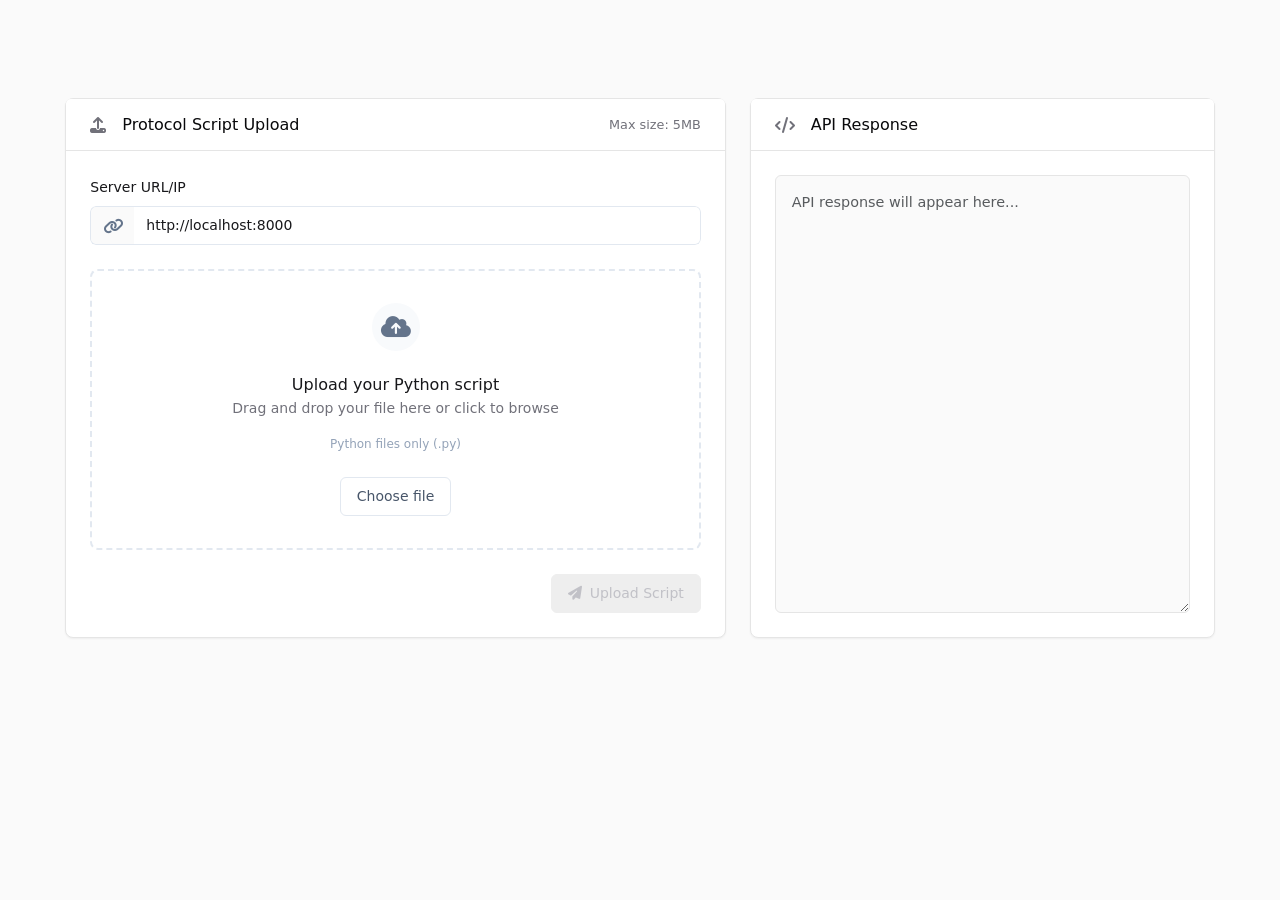
<file: upload.html>
<!DOCTYPE html>
<html lang="en">
<head>
    <meta charset="UTF-8">
    <meta name="viewport" content="width=device-width, initial-scale=1.0">
    <title>Protocol Script Upload</title>
    
    <!-- CSS -->
    <link href="https://cdn.jsdelivr.net/npm/bootstrap@5.3.0/dist/css/bootstrap.min.css" rel="stylesheet">
    <link href="https://cdnjs.cloudflare.com/ajax/libs/font-awesome/6.4.0/css/all.min.css" rel="stylesheet">
    <link href="styles.css" rel="stylesheet">
</head>
<body>
    <div class="container-fluid py-5">
        <div class="row justify-content-center">
            <div class="col-md-11">
                <div class="alert alert-dismissible fade mb-3" role="alert" id="alertBox">
                    <span id="alertMessage"></span>
                    <button type="button" class="btn-close" data-bs-dismiss="alert"></button>
                </div>
                
                <div class="row g-4">
                    <!-- Upload Card -->
                    <div class="col-md-7">
                        <div class="card h-100">
                            <div class="card-header">
                                <h4 class="mb-0 d-flex align-items-center">
                                    <i class="fas fa-upload me-3"></i>
                                    Protocol Script Upload
                                    <small class="ms-auto" style="font-size: 0.8rem;">Max size: 5MB</small>
                                </h4>
                            </div>
                            <div class="card-body p-4">
                                <div class="url-input-container mb-4">
                                    <label for="serverUrl" class="form-label">Server URL/IP</label>
                                    <div class="input-group">
                                        <span class="input-group-text">
                                            <i class="fas fa-link"></i>
                                        </span>
                                        <input type="text" 
                                               class="form-control" 
                                               id="serverUrl" 
                                               placeholder="Enter server URL or IP address"
                                               value="http://localhost:8000">
                                    </div>
                                </div>
                                
                                <div class="drag-area" id="dropZone">
                                    <div class="upload-icon">
                                        <i class="fas fa-cloud-upload-alt"></i>
                                    </div>
                                    <div class="upload-text">
                                        <h5 class="mb-1">Upload your Python script</h5>
                                        <p class="text-muted mb-3">Drag and drop your file here or click to browse</p>
                                        <p class="file-hint">Python files only (.py)</p>
                                    </div>
                                    <button class="btn btn-outline" id="browseBtn">
                                        Choose file
                                    </button>
                                    <input type="file" id="fileInput" accept=".py" single hidden>
                                </div>
                                
                                <div class="file-info" id="fileInfo">
                                    <div class="d-flex align-items-center">
                                        <i class="fas fa-file-code text-primary me-3 fa-lg"></i>
                                        <span id="fileName" class="me-auto fw-bold"></span>
                                        <button class="btn btn-sm btn-danger" id="removeFile">
                                            <i class="fas fa-times"></i>
                                        </button>
                                    </div>
                                </div>
                                
                                <div class="upload-progress" id="uploadProgress">
                                    <div class="progress">
                                        <div class="progress-bar progress-bar-striped progress-bar-animated" 
                                             role="progressbar" style="width: 0%">
                                        </div>
                                    </div>
                                </div>
                                
                                <div class="mt-4 text-end">
                                    <button class="btn btn-success" id="uploadBtn" disabled>
                                        <i class="fas fa-paper-plane me-2"></i>Upload Script
                                    </button>
                                </div>
                            </div>
                        </div>
                    </div>

                    <!-- Response Display Area -->
                    <div class="col-md-5">
                        <div class="card h-100">
                            <div class="card-header">
                                <h5 class="mb-0 d-flex align-items-center">
                                    <i class="fas fa-code me-3"></i>
                                    API Response
                                </h5>
                            </div>
                            <div class="card-body p-4">
                                <textarea id="responseArea" class="form-control h-100" readonly 
                                    placeholder="API response will appear here..."></textarea>
                            </div>
                        </div>
                    </div>
                </div>
            </div>
        </div>
    </div>

    <!-- Scripts -->
    <script src="https://code.jquery.com/jquery-3.6.0.min.js"></script>
    <script src="https://cdn.jsdelivr.net/npm/@popperjs/core@2.11.6/dist/umd/popper.min.js"></script>
    <script src="https://cdn.jsdelivr.net/npm/bootstrap@5.3.0/dist/js/bootstrap.min.js"></script>
    <script src="upload.js"></script>
</body>
</html>
</file>
<file: styles.css>
body {
    background-color: #fafafa;
    min-height: 100vh;
    color: #09090b;
}

.card {
    height: 100%;
    border: 1px solid #e5e5e5;
    border-radius: 8px;
    box-shadow: 0 1px 2px rgba(0, 0, 0, 0.05);
    background: #ffffff;
}

.card-header {
    border-bottom: 1px solid #e5e5e5;
    background-color: #ffffff !important;
    padding: 1rem 1.5rem;
    color: #09090b;
}

.drag-area {
    border: 2px dashed #e2e8f0;
    border-radius: 8px;
    padding: 2rem;
    text-align: center;
    background: #ffffff;
    transition: all 0.2s ease;
    cursor: pointer;
    display: flex;
    flex-direction: column;
    align-items: center;
    gap: 1rem;
    margin-top: 0;
}

.drag-area:hover {
    background: #fafafa;
    border-color: #cbd5e1;
}

.drag-area.active {
    border-color: #18181b;
    background: #fafafa;
}

.upload-icon {
    width: 48px;
    height: 48px;
    border-radius: 50%;
    background: #f8fafc;
    display: flex;
    align-items: center;
    justify-content: center;
    margin-bottom: 0.5rem;
}

.drag-area i {
    font-size: 1.5rem;
    color: #64748b;
}

.upload-text h5 {
    color: #18181b;
    font-size: 0.925rem;
    font-weight: 500;
    margin-bottom: 0.25rem;
}

.upload-text .text-muted {
    color: #64748b !important;
    font-size: 0.875rem;
    margin-bottom: 0.25rem;
}

.file-hint {
    font-size: 0.75rem;
    color: #94a3b8;
    margin-bottom: 0;
}

.btn-outline {
    background-color: transparent;
    border: 1px solid #e2e8f0;
    color: #475569;
    font-size: 0.875rem;
    padding: 0.5rem 1rem;
    font-weight: 500;
    margin-top: 0.5rem;
}

.btn-outline:hover {
    background-color: #f8fafc;
    border-color: #cbd5e1;
    color: #334155;
}

.file-info {
    margin-top: 1rem;
    display: none;
    background: #f8fafc;
    border: 1px solid #e2e8f0;
    padding: 0.75rem 1rem;
    border-radius: 6px;
}

.file-info .text-primary {
    color: #64748b !important;
}

.upload-progress {
    display: none;
    margin: 1.5rem 0;
}

.progress {
    height: 0.375rem;
    border-radius: 9999px;
    background-color: #f4f4f5;
}

.progress-bar {
    background-color: #18181b;
}

.btn {
    font-weight: 500;
    border-radius: 6px;
    transition: all 0.2s ease;
    font-size: 0.875rem;
    padding: 0.5rem 1rem;
}

.btn-primary, .btn-success {
    background-color: transparent;
    border: 1px solid #e5e5e5;
    color: #09090b;
}

.btn-primary:hover, .btn-success:hover {
    background-color: #f4f4f5;
    border-color: #d4d4d8;
    color: #09090b;
}

.btn-primary:active, .btn-success:active {
    background-color: #e4e4e7;
}

.btn-danger {
    background-color: transparent;
    border: 1px solid #fecaca;
    color: #ef4444;
    padding: 0.25rem 0.5rem;
}

.btn-danger:hover {
    background-color: #fef2f2;
    border-color: #fecaca;
    color: #dc2626;
}

.btn-sm {
    padding: 0.25rem 0.5rem;
    font-size: 0.75rem;
}

#responseArea {
    min-height: 300px;
    height: calc(100% - 2rem);
    background: #fafafa;
    border: 1px solid #e5e5e5;
    border-radius: 6px;
    padding: 1rem;
    font-size: 0.9rem;
    line-height: 1.5;
    resize: vertical;
    color: #09090b;
}

.alert {
    border-radius: 6px;
    border: 1px solid transparent;
}

#responseArea::-webkit-scrollbar {
    width: 8px;
}

#responseArea::-webkit-scrollbar-track {
    background: #f4f4f5;
    border-radius: 4px;
}

#responseArea::-webkit-scrollbar-thumb {
    background: #a1a1aa;
    border-radius: 4px;
}

#responseArea::-webkit-scrollbar-thumb:hover {
    background: #71717a;
}

.alert-success {
    background-color: #f0fdf4;
    border-color: #bbf7d0;
    color: #166534;
}

.alert-danger {
    background-color: #fef2f2;
    border-color: #fecaca;
    color: #991b1b;
}

.drag-area h5 {
    color: #18181b;
    font-size: 1rem;
    font-weight: 500;
}

.drag-area .text-muted {
    color: #71717a !important;
    font-size: 0.875rem;
}

.card-header h4, .card-header h5 {
    font-size: 1rem;
    font-weight: 500;
}

.card-header i {
    color: #71717a;
}

small {
    color: #71717a;
}

.btn-success {
    background-color: #18181b;
    border: 1px solid #18181b;
    color: #ffffff;
    font-size: 0.875rem;
    padding: 0.5rem 1rem;
    font-weight: 500;
}

.btn-success:hover {
    background-color: #27272a;
    border-color: #27272a;
    color: #ffffff;
}

.btn-success:disabled {
    background-color: #e5e5e5;
    border-color: #e5e5e5;
    color: #a1a1aa;
    cursor: not-allowed;
}

.btn-success:active {
    background-color: #09090b;
    border-color: #09090b;
}

.container-fluid {
    max-width: 1600px;
}

.url-input-container {
    margin-bottom: 2rem;
}

.form-label {
    font-size: 0.875rem;
    font-weight: 500;
    color: #18181b;
    margin-bottom: 0.5rem;
}

.input-group {
    border-radius: 6px;
    overflow: hidden;
}

.input-group-text {
    background-color: #fafafa;
    border: 1px solid #e2e8f0;
    border-right: none;
    color: #64748b;
    padding: 0.5rem 0.75rem;
}

.input-group .form-control {
    border: 1px solid #e2e8f0;
    border-left: none;
    padding: 0.5rem 0.75rem;
    font-size: 0.875rem;
    color: #18181b;
    background-color: #ffffff;
}

.input-group .form-control:focus {
    box-shadow: none;
    border-color: #e2e8f0;
}

.input-group .form-control::placeholder {
    color: #94a3b8;
}
</file>
